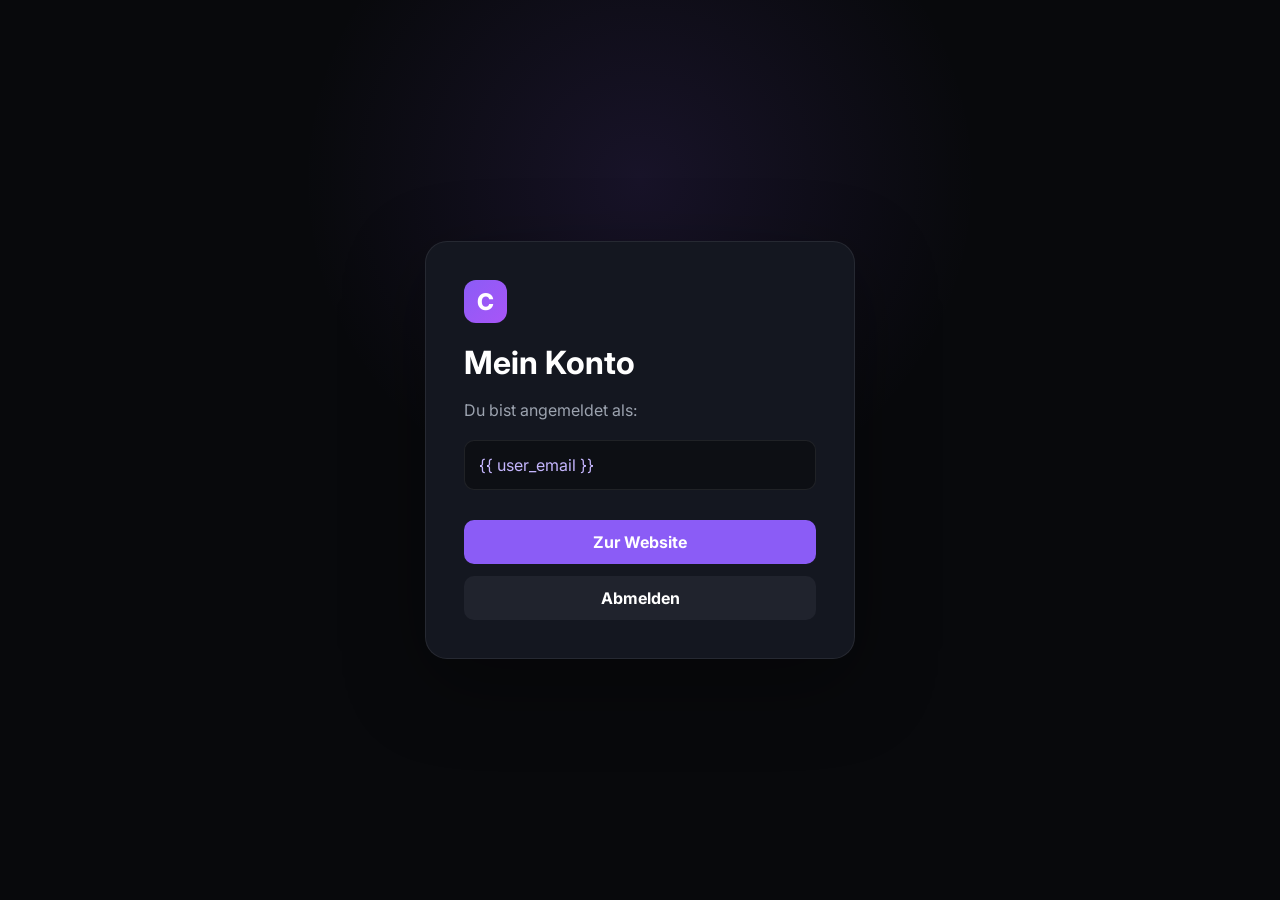
<file: templates/account.html>
<!DOCTYPE html>
<html lang="de">
<head>
    <meta charset="UTF-8">
    <meta name="viewport" content="width=device-width, initial-scale=1.0">
    <title>Mein Konto</title>
    <link rel="stylesheet" href="/static/style.css">
</head>

<body class="auth-page">

<div class="auth-box">

    <div class="brand-icon">C</div>

    <h1>Mein Konto</h1>

    <p>Du bist angemeldet als:</p>

    <div class="account-email">
        {{ user_email }}
    </div>

    <a href="/" class="primary-btn button-link">
        Zur Website
    </a>

    <a href="/logout" class="secondary-btn button-link">
        Abmelden
    </a>

</div>

</body>
</html>
</file>
<file: static/style.css>
@import url('https://fonts.googleapis.com/css2?family=Inter:wght@400;500;600;700;800&display=swap');

:root {
    --bg: #08090c;
    --bg2: #0d0f14;
    --card: #141720;
    --card2: #181b25;
    --purple: #8b5cf6;
    --purple2: #a855f7;
    --text: #ffffff;
    --muted: #9ca3af;
    --border: rgba(255,255,255,.08);
}

* {
    box-sizing: border-box;
}

html {
    scroll-behavior: smooth;
}

body {
    margin: 0;
    background: var(--bg);
    color: var(--text);
    font-family: Inter, Arial, sans-serif;
}

a {
    color: inherit;
}

.navbar {
    height: 78px;
    display: flex;
    align-items: center;
    gap: 35px;
    padding: 0 6%;
    border-bottom: 1px solid var(--border);
    background: rgba(8,9,12,.92);
    backdrop-filter: blur(15px);
    position: sticky;
    top: 0;
    z-index: 100;
}

.brand {
    display: flex;
    align-items: center;
    gap: 11px;
    text-decoration: none;
    margin-right: auto;
}

.brand-icon {
    width: 43px;
    height: 43px;
    border-radius: 12px;
    display: flex;
    align-items: center;
    justify-content: center;
    background: linear-gradient(135deg, var(--purple), var(--purple2));
    color: white;
    font-size: 23px;
    font-weight: 800;
}

.brand-text strong {
    display: block;
    font-size: 15px;
}

.brand-text span {
    display: block;
    font-size: 11px;
    color: var(--muted);
    margin-top: 3px;
}

nav {
    display: flex;
    align-items: center;
    gap: 25px;
}

nav a {
    color: #aaa;
    text-decoration: none;
    font-size: 14px;
    transition: .2s;
}

nav a:hover,
nav a.active {
    color: white;
}

.admin-link {
    font-size: 11px;
    opacity: .45;
}

.admin-link:hover {
    opacity: 1;
}

.youtube-btn {
    background: var(--purple);
    color: white;
    text-decoration: none;
    padding: 10px 17px;
    border-radius: 9px;
    font-size: 13px;
    font-weight: 700;
}

.hero {
    max-width: 1200px;
    min-height: 650px;
    margin: auto;
    padding: 100px 30px;
    display: grid;
    grid-template-columns: 1.2fr .8fr;
    gap: 80px;
    align-items: center;
}

.hero-label,
.section-label {
    color: #a78bfa;
    font-size: 12px;
    font-weight: 800;
    letter-spacing: 2px;
}

.hero h1 {
    font-size: clamp(48px, 7vw, 82px);
    line-height: .98;
    letter-spacing: -4px;
    margin: 18px 0 25px;
}

.hero p {
    color: var(--muted);
    max-width: 520px;
    line-height: 1.7;
}

.hero-buttons {
    display: flex;
    gap: 12px;
    margin-top: 30px;
}

.primary-btn,
.secondary-btn {
    display: inline-flex;
    justify-content: center;
    align-items: center;
    border: 0;
    text-decoration: none;
    border-radius: 10px;
    padding: 12px 18px;
    font-weight: 700;
    cursor: pointer;
}

.primary-btn {
    background: var(--purple);
    color: white;
}

.primary-btn:hover {
    background: var(--purple2);
}

.secondary-btn {
    background: #20232d;
    color: white;
}

.hero-card {
    min-height: 400px;
    border: 1px solid var(--border);
    border-radius: 28px;
    background:
        radial-gradient(circle at center, rgba(139,92,246,.22), transparent 55%),
        var(--card);
    display: flex;
    flex-direction: column;
    align-items: center;
    justify-content: center;
}

.hero-logo {
    width: 170px;
    height: 170px;
    border-radius: 42px;
    display: flex;
    justify-content: center;
    align-items: center;
    background: linear-gradient(135deg, var(--purple), var(--purple2));
    font-size: 90px;
    font-weight: 800;
    box-shadow: 0 25px 80px rgba(139,92,246,.25);
}

.hero-card-title {
    font-size: 28px;
    font-weight: 800;
    margin-top: 25px;
}

.hero-card-subtitle {
    color: var(--muted);
    margin-top: 7px;
}

.section {
    max-width: 1200px;
    margin: auto;
    padding: 90px 30px;
}

.section-heading {
    display: flex;
    justify-content: space-between;
    align-items: end;
    margin-bottom: 35px;
}

.section-heading h2,
.about-section h2,
.merch-preview h2,
.social-section h2 {
    font-size: 42px;
    margin: 10px 0 0;
    letter-spacing: -2px;
}

.small-link {
    color: #a78bfa;
    text-decoration: none;
}

.video-grid {
    display: grid;
    grid-template-columns: repeat(3, 1fr);
    gap: 18px;
}

.video-card {
    background: var(--card);
    border: 1px solid var(--border);
    border-radius: 17px;
    overflow: hidden;
    text-decoration: none;
    transition: transform .2s, border .2s;
}

.video-card:hover {
    transform: translateY(-4px);
    border-color: rgba(139,92,246,.45);
}

.video-image {
    height: 190px;
    display: flex;
    align-items: center;
    justify-content: center;
    background:
        radial-gradient(circle, rgba(139,92,246,.25), transparent 55%),
        #0d0f14;
}

.video-image span {
    width: 58px;
    height: 58px;
    display: flex;
    align-items: center;
    justify-content: center;
    border-radius: 50%;
    background: var(--purple);
}

.video-info {
    padding: 20px;
}

.video-info h3 {
    margin: 0 0 9px;
}

.video-info p {
    color: var(--muted);
    font-size: 13px;
    line-height: 1.5;
    margin: 0;
}

.about-section {
    max-width: 1200px;
    margin: auto;
    padding: 100px 30px;
    display: grid;
    grid-template-columns: 1fr 1fr;
    gap: 70px;
    align-items: center;
}

.about-section p,
.merch-preview p {
    color: var(--muted);
    line-height: 1.7;
    max-width: 500px;
}

.about-section .primary-btn {
    margin-top: 15px;
}

.about-box {
    min-height: 330px;
    border: 1px solid var(--border);
    background: var(--card);
    border-radius: 24px;
    display: flex;
    flex-direction: column;
    align-items: center;
    justify-content: center;
    text-align: center;
}

.about-icon {
    width: 100px;
    height: 100px;
    border-radius: 28px;
    background: linear-gradient(135deg, var(--purple), var(--purple2));
    display: flex;
    justify-content: center;
    align-items: center;
    font-size: 50px;
    font-weight: 800;
}

.about-box h3 {
    margin-bottom: 0;
}

.about-box p {
    margin: 8px 0 0;
}

.merch-preview {
    max-width: 1200px;
    margin: 30px auto 100px;
    padding: 55px;
    border: 1px solid var(--border);
    background: var(--card);
    border-radius: 24px;
    display: flex;
    justify-content: space-between;
    align-items: center;
}

.social-section {
    max-width: 1200px;
    margin: auto;
    padding: 60px 30px 100px;
}

.social-buttons {
    display: flex;
    gap: 12px;
    margin-top: 30px;
}

.social-btn {
    background: var(--card);
    border: 1px solid var(--border);
    padding: 13px 22px;
    border-radius: 10px;
    text-decoration: none;
}

footer {
    border-top: 1px solid var(--border);
    padding: 30px 6%;
    display: flex;
    justify-content: space-between;
    color: var(--muted);
}

footer strong {
    color: white;
    display: block;
}

footer span {
    font-size: 12px;
}

footer p {
    font-size: 12px;
}


/* =========================
   MERCH
========================= */

.merch-page {
    max-width: 1200px;
    margin: auto;
    padding: 100px 30px;
}

.merch-page h1 {
    font-size: 70px;
    margin: 12px 0;
    letter-spacing: -3px;
}

.page-intro {
    color: var(--muted);
}

.merch-grid {
    display: grid;
    grid-template-columns: repeat(3, 1fr);
    gap: 20px;
    margin: 50px 0;
}

.merch-card {
    padding: 20px;
    background: var(--card);
    border: 1px solid var(--border);
    border-radius: 18px;
}

.merch-image {
    height: 250px;
    border-radius: 13px;
    background:
        radial-gradient(circle, rgba(139,92,246,.2), transparent 55%),
        #0d0f14;
    display: flex;
    align-items: center;
    justify-content: center;
    font-size: 70px;
    font-weight: 800;
}

.merch-card h2 {
    margin-bottom: 8px;
}

.merch-card p {
    color: var(--muted);
    min-height: 45px;
}

.merch-card strong {
    color: #c4b5fd;
}


/* =========================
   LOGIN / REGISTER
========================= */

.auth-page {
    min-height: 100vh;
    display: flex;
    align-items: center;
    justify-content: center;
    padding: 30px;
    background:
        radial-gradient(circle at 50% 20%, rgba(139,92,246,.12), transparent 35%),
        var(--bg);
}

.auth-box {
    width: min(430px, 100%);
    background: var(--card);
    border: 1px solid var(--border);
    border-radius: 22px;
    padding: 38px;
    box-shadow: 0 25px 80px rgba(0,0,0,.35);
}

.auth-box h1 {
    margin: 20px 0 8px;
}

.auth-box p {
    color: var(--muted);
    line-height: 1.5;
}

.auth-box label {
    display: block;
    margin: 18px 0 7px;
    font-size: 13px;
    color: #ccc;
}

.auth-box input,
.admin-card input,
.admin-card textarea {
    width: 100%;
    padding: 13px;
    border-radius: 10px;
    border: 1px solid var(--border);
    background: #0d0f14;
    color: white;
    outline: none;
    font-family: inherit;
}

.auth-box input:focus,
.admin-card input:focus,
.admin-card textarea:focus {
    border-color: var(--purple);
}

.full-btn {
    width: 100%;
    margin-top: 22px;
}

.auth-links {
    text-align: center;
    color: var(--muted);
    font-size: 13px;
    margin-top: 22px;
}

.auth-links a,
.back-link {
    color: #a78bfa;
    text-decoration: none;
}

.back-link {
    display: block;
    text-align: center;
    margin-top: 25px;
}

.error-box {
    color: #fca5a5;
    background: rgba(220,38,38,.12);
    border: 1px solid rgba(248,113,113,.3);
    padding: 12px;
    border-radius: 10px;
    margin-top: 18px;
}

.account-email {
    background: #0d0f14;
    border: 1px solid var(--border);
    padding: 14px;
    border-radius: 10px;
    color: #c4b5fd;
    word-break: break-all;
    margin: 18px 0;
}

.button-link {
    width: 100%;
    margin-top: 12px;
}

.admin-badge {
    display: inline-block;
    color: #c4b5fd;
    background: rgba(139,92,246,.12);
    border: 1px solid rgba(139,92,246,.25);
    border-radius: 7px;
    padding: 6px 9px;
    font-size: 10px;
    font-weight: 800;
    letter-spacing: 2px;
}


/* =========================
   ADMIN
========================= */

.admin-page {
    min-height: 100vh;
    background: var(--bg);
}

.admin-header {
    height: 72px;
    padding: 0 5%;
    display: flex;
    justify-content: space-between;
    align-items: center;
    border-bottom: 1px solid var(--border);
    background: #0a0b0f;
}

.admin-header strong {
    display: block;
}

.admin-header span {
    color: #a78bfa;
    font-size: 11px;
}

.admin-nav {
    display: flex;
    gap: 20px;
}

.admin-nav a {
    color: #aaa;
    text-decoration: none;
    font-size: 13px;
}

.admin-container {
    max-width: 1100px;
    margin: auto;
    padding: 60px 25px 100px;
}

.admin-title {
    margin-bottom: 35px;
}

.admin-title h1 {
    font-size: 48px;
    margin: 8px 0;
}

.stats-grid {
    display: grid;
    grid-template-columns: repeat(3, 1fr);
    gap: 17px;
    margin-bottom: 25px;
}

.stat-card {
    background: var(--card);
    border: 1px solid var(--border);
    border-radius: 17px;
    padding: 24px;
}

.stat-card span {
    color: var(--muted);
    font-size: 13px;
}

.stat-card strong {
    display: block;
    font-size: 38px;
    margin: 8px 0;
    color: #c4b5fd;
}

.stat-card small {
    color: #666;
}

.admin-card {
    background: var(--card);
    border: 1px solid var(--border);
    border-radius: 17px;
    padding: 26px;
    margin-bottom: 20px;
}

.card-heading {
    margin-bottom: 22px;
}

.card-heading h2 {
    margin: 8px 0 0;
}

.admin-card label {
    display: block;
    color: #bbb;
    font-size: 13px;
    margin: 15px 0 7px;
}

.admin-card textarea {
    min-height: 90px;
    resize: vertical;
    margin-top: 10px;
}

.edit-item {
    border-top: 1px solid var(--border);
    padding: 20px 0;
}

.edit-item:first-of-type {
    border-top: 0;
}

.form-buttons {
    display: flex;
    gap: 10px;
}

.danger-btn {
    background: #7f1d1d;
    color: white;
    border: 0;
    border-radius: 10px;
    padding: 12px 18px;
    margin-top: 16px;
    cursor: pointer;
    font-weight: 700;
}

.muted {
    color: #777;
}


/* =========================
   MOBILE
========================= */

@media (max-width: 850px) {

    .navbar {
        height: auto;
        min-height: 75px;
        padding: 15px 20px;
        flex-wrap: wrap;
        gap: 15px;
    }

    .brand {
        margin-right: 0;
    }

    nav {
        width: 100%;
        order: 3;
        overflow-x: auto;
        padding-bottom: 5px;
    }

    nav a {
        white-space: nowrap;
    }

    .youtube-btn {
        margin-left: auto;
    }

    .hero {
        grid-template-columns: 1fr;
        padding-top: 70px;
    }

    .hero-card {
        min-height: 300px;
    }

    .video-grid,
    .merch-grid,
    .stats-grid {
        grid-template-columns: 1fr;
    }

    .about-section {
        grid-template-columns: 1fr;
    }

    .merch-preview {
        margin-left: 20px;
        margin-right: 20px;
        flex-direction: column;
        align-items: flex-start;
        gap: 25px;
    }

    footer {
        flex-direction: column;
        gap: 10px;
    }

}

@media (max-width: 500px) {

    .hero h1 {
        font-size: 48px;
        letter-spacing: -2px;
    }

    .section-heading {
        display: block;
    }

    .section-heading .small-link {
        display: inline-block;
        margin-top: 15px;
    }

    .hero-buttons,
    .social-buttons,
    .form-buttons {
        flex-wrap: wrap;
    }

    .auth-box {
        padding: 26px;
    }

}
</file>
